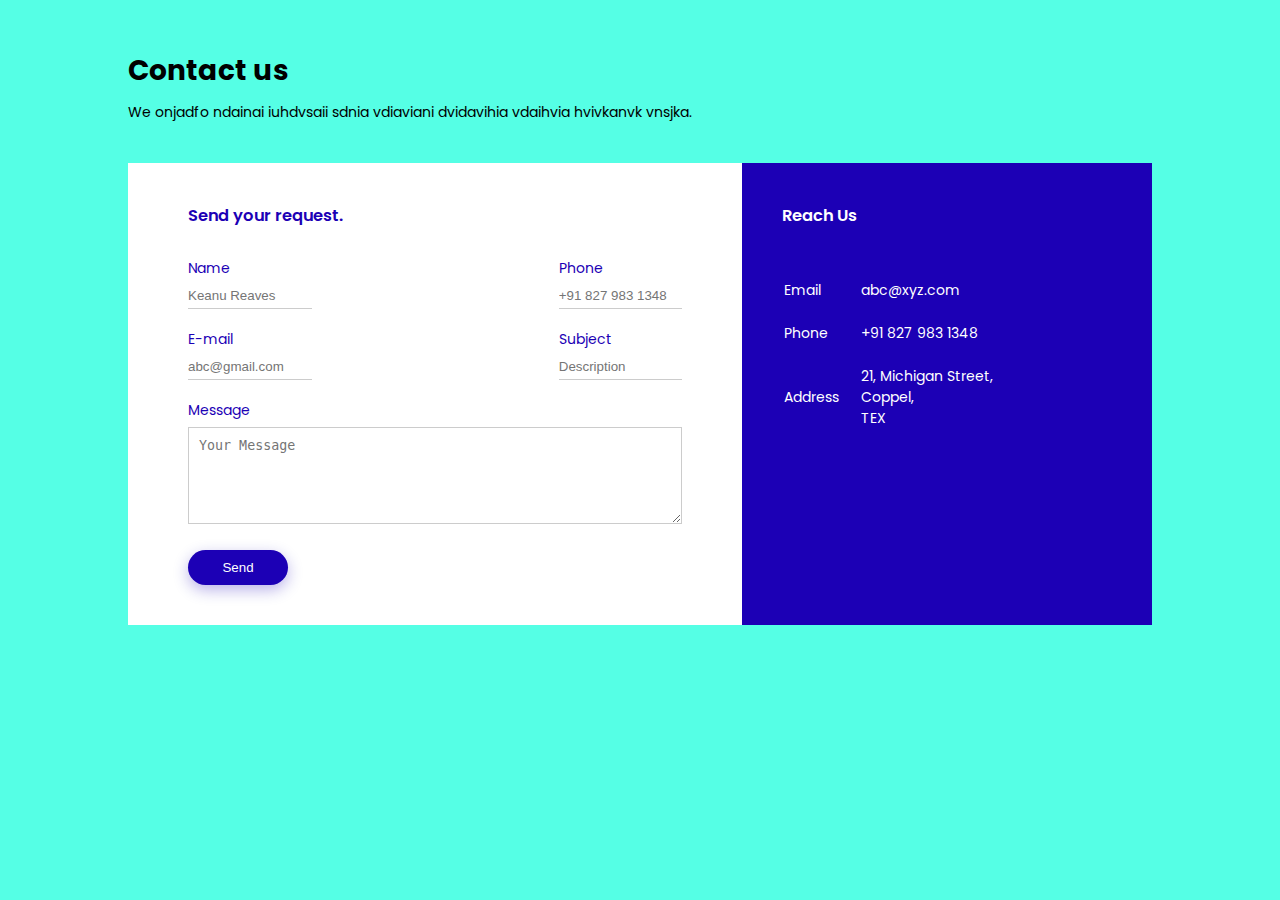
<file: end.html>
<!DOCTYPE html>
<html lang="en">
<head>
    <meta charset="UTF-8">
    <title>Yoga- Key to happiness</title>
<link rel="stylesheet" href="end.css">
<link href="https://fonts.googleapis.com/css2?family=Poppins:ital@1&display=swap" rel="stylesheet">
</head>
<body>
    <div class="container">
        <h1>Contact us</h1>
        <p>We onjadfo ndainai iuhdvsaii sdnia vdiaviani dvidavihia vdaihvia hvivkanvk vnsjka.</p>
    <div class="contact-box">
        <div class="contact-left">
            <h3>Send your request.</h3>
            <form>

                <div class="input-row">
                <div class="input-group">
                    <label>Name</label>    
                    <input type="text" placeholder="Keanu Reaves">
                </div>
                <div class="input-group">
                    <label>Phone</label>
                    <input type="text" placeholder="+91 827 983 1348">
                </div></div>
                <div class="input-row">
                <div class="input-group">
                    <label>E-mail</label>
                    <input type="text" placeholder="abc@gmail.com">
                </div>
                <div class="input-group">
                    <label>Subject</label>
                    <input type="text" placeholder="Description">
                </div></div>
                <label>Message</label>
                <textarea rows="5" placeholder="Your Message"></textarea>
                <button type="submit">Send</button>
            </form>
            </div>
        <div class="contact-right">
            <h3>Reach Us</h3>
            <table>
                <tr>
                    <td>Email</td>
                    <td>abc@xyz.com</td>
                </tr>
                <tr>
                    <td>Phone</td>
                    <td>+91 827 983 1348</td>
                </tr>
                <tr>
                    <td>Address</td>
                    <td>21, Michigan Street,<br> Coppel,<br> TEX</td>
                </tr>
            </table>
        </div></div>
    </div>
    </div>
</body>

</html>
</file>
<file: end.css>
* {
  margin: 0;
  padding: 0;
}
body {
  background: #55ffe5;
  font-size: 14px;
  font-family: "Poppins", sans-serif;
}
.container {
  width: 80%;
  margin: 50px auto;
}
.contact-box {
  background: #fff;
  display: flex;
}
.contact-left {
  flex-basis: 60%;
  padding: 40px 60px;
}
.contact-right {
  flex-basis: 40%;
  padding: 40px;
  background: #1c00b5;
  color: white;
}
h1 {
  margin-bottom: 10px;
}
.container p {
  margin-bottom: 40px;
}

.input-row {
  display: flex;
  justify-content: space-between;
  margin-bottom: 20px;
}

.input-row .input-group {
  flex-basis: 25%;
}
input {
  width: 100%;
  border: none;
  border-bottom: 1px solid #ccc;
  outline: none;
  padding-bottom: 5px;
}
textarea {
  width: 100%;
  border: 1px solid #ccc;
  outline: none;
  padding: 10px;
  box-sizing: border-box;
}
label {
  margin-bottom: 6px;
  display: block;
  color: #1c00b5;
}
button {
  background: #1c00b5;
  width: 100px;
  border: none;
  outline: none;
  color: #fff;
  height: 35px;
  border-radius: 30px;
  margin-top: 20px;
  box-shadow: 0px 5px 15px 0px rgba(28, 0, 181, 0.3);
}
.contact-left h3 {
  color: #1c00b5;
  font-weight: 600;
  margin-bottom: 30px;
}
.contact-right h3 {
  font-weight: 600;
  margin-bottom: 30px;
}

tr td:first-child {
  padding-right: 20px;
}
tr td {
  padding-top: 20px;
}
</file>
